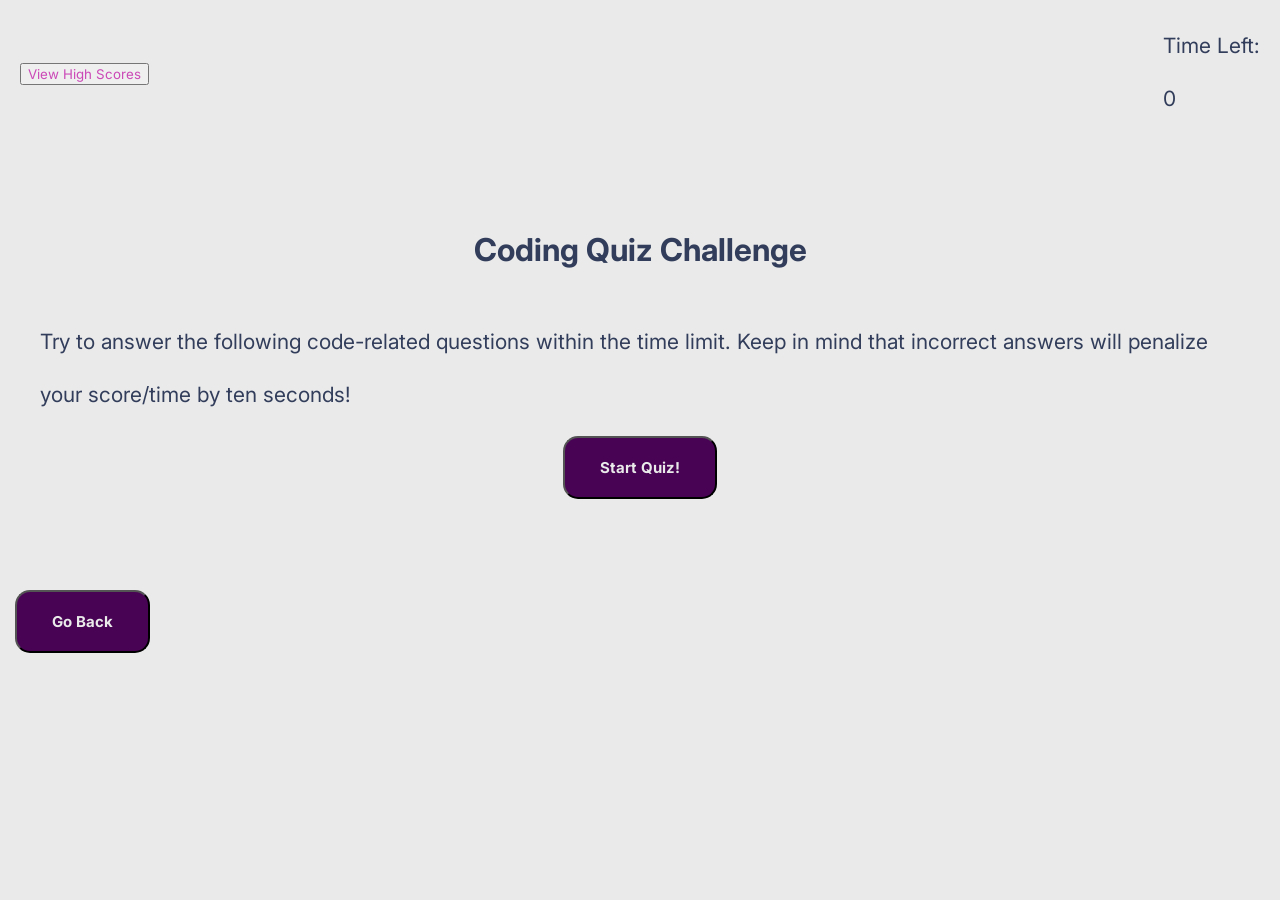
<file: index.html>
<!DOCTYPE html>
<html>
<head>
    <meta charset='utf-8'>
    <meta http-equiv='X-UA-Compatible' content='IE=edge'>
    <title>Coding Quiz</title>
    <meta name='viewport' content='width=device-width, initial-scale=1'>
    <link rel='stylesheet' type='text/css' media='screen' href='./assets/css/style.css'>
    <link rel="preconnect" href="https://fonts.googleapis.com">
    <link rel="preconnect" href="https://fonts.gstatic.com" crossorigin>
    <link href="https://fonts.googleapis.com/css2?family=Inter&display=swap" rel="stylesheet">   
</head>
<body>

    <header class="header-content flex">
        <div><button class="high-scores">View High Scores</button></div>
        <div class="timer-wrap">
            <div class="time-left">Time Left:</div>
            <div id="timer">
                <div class="timer-sec">0</div>
                <div class="time-line"></div>
            </div>
        </div>    
    </header>

    <div id="container">

    <!-- info box -->
    <div id="start-slide" class="flex">
        <div class="info-title"><h2>Coding Quiz Challenge</h2></div>
            <div class="info">
                Try to answer the following code-related questions within the time limit. Keep in mind that incorrect answers will penalize your score/time by ten seconds!

                <!-- start quiz button -->
                <div class="start-btn flex"><button id="begin" class="btn">Start Quiz!</button></div>
            </div>
        </div>
    </div>

    <!-- quiz box -->
    <div id="quiz-slide" class="flex">
        <div class="question-container">
            <div id="question"></div>
            <div id="answers" class="btn-grid"></div>
        </div>
    </div>

    <!-- right/wrong "alert" -->
    <div id="result">
        <span id="right-or-wrong"></span>
    </div>

    <!-- endgame page -->
    <div id="finish" class="hide">
        <h2>All Done!</h2>
        <div>
          <label for="initials">Initials: </label>
          <input type="text" id="initials" />
          <button type="submit" id="submit-high-score">Submit</button>
        </div>
      </div>
      <div class="high-scores-container">
        <ol id="high-score-list">
        </ol>
        <div class="buttons">
          <button class="btn" type="button" onclick="goBack()">Go Back</button>
        </div>   
    </div>

    <script src='./assets/js/script.js'></script>
</body>
</html>
</file>
<file: assets/css/style.css>
/* stylesheet */
:root {
    --platinum: #EAEAEA;
    --fuchsia-crayola: #CB48B7;
    --russian-violet: #480355;
    --space-cadet: #313D5A;
    --onyx: #B7B7B7;
}

*, *::before, *::after {
    box-sizing: border-box;
    font-family: 'Inter', Georgia, sans-serif;
}

body {
    justify-content: center;
    align-items: center;
    width: 100vw;
    height: 100vh;
    background-color: var(--platinum);
    line-height: 2.5;
    padding: 0;
    margin: 0;
    font-size: 21px;
    color: var(--space-cadet);
}

.flex {
    display: flex;
    justify-content: center;
    align-items: center;
}

.header-content {
    /* display: flex; */

    justify-content: space-between;
    padding: 20px;
    
}

.high-scores {
    color: var(--fuchsia-crayola);
}

#start-slide {
    padding: 20px;
    margin: 20px;
    flex-direction: column; 
}

.btn {
    background-color: var(--russian-violet);
    color: var(--platinum);
    font-weight: bold;
    font-size: 15px;
    border-radius: 15px;
    padding: 20px 35px;
    margin: 15px;
}

.btn:hover {
    background-color: var(--fuchsia-crayola);
}

.btn-grid {
    display: grid;
    gap: 10px;
}

.hide {
    display: none;
}
</file>
